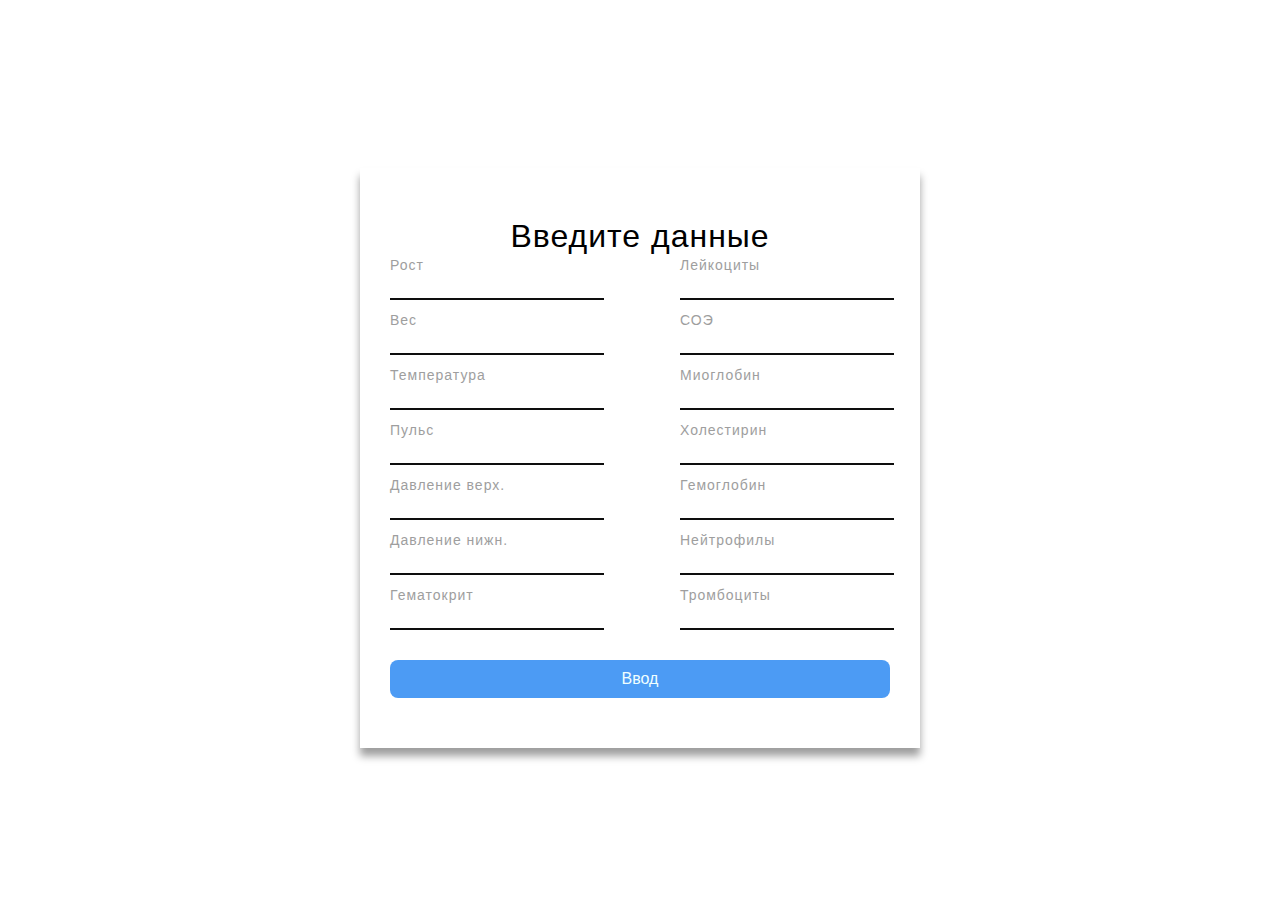
<file: src/main/resources/templates/index.html>
<!DOCTYPE html>
<html lang="en" xmlns:th="http://www.w3.org/1999/xhtml">
<head>
    <meta charset="UTF-8">
    <meta http-equiv="X-UA-Compatible" content="IE=edge">
    <meta name="viewport" content="width=device-width, initial-scale=1.0">
	<link href="style.css" rel="stylesheet" />
    <title>Document</title>
</head>
<body>
<style>
	body {
    height:100vh;
    display:flex;
    justify-content: center;
    align-items: center;
    font-family: sans-serif;
    letter-spacing: 1px;
}

.form {
    box-shadow: 0 8px 8px #9e9e9e;
    padding:30px 30px;
    width: 500px;
}

.group {
    position: relative;
    margin-bottom: 30px;
}

.container .title,.submit{
    margin: 20px 0;
}

.title {
    text-align: center;
    font-weight: normal;
}

.textbox {
    width: 100%;
    font-size: 18px;
    background-color: transparent;
    outline: none;
    border:none;
    border-bottom: 2px solid #0e0e0e;
    transition: 0.3s;
}

.label {
    position:absolute;
    z-index: -1;
    top:0;
    color:#9e9e9e;
    transition: 0.3s;

}

.submit {
    width:100%;
    padding:10px 20px;
    font-size: 16px;
    margin-top: 0;
    border:none;
    border-radius: 8px;
    color:azure;
    background-color: rgba(0,113,240,0.7);
}


.textbox:focus,
.textbox:hover {
    border-color: rgba(0,113,240,0.7);
}

.textbox:focus ~ .label,
.textbox:not(:placeholder-shown) ~ .label {
    top:-18px;
    font-size: 14px;
    color: #9e9e9e;
}


.submit:hover {
    background-color: rgba(24, 98, 148, 0.7);
}

.block-list {
    display: flex;
    gap: 80px;
}

</style>
    <form method="post" action="#" th:action="@{/}" class="form" th:object="${person}">
        <div class="container">
            <h1 class="title">Введите данные</h1>
	        <div class="block-list"th:object="${person}">
		        <div class = "container" th:object="${person}">
			        <div class="group">
				        <input class = "textbox" type="integer" id="height" name="height" th:field="*{height}" required/>
				        <label class = "label">Рост</label>
			        </div>

			        <div class="group">
				        <input class = "textbox" type="integer" id="weight" name="weight" th:field="*{weight}" required/>
				        <label class = "label">Вес</label>
			        </div>

			        <div class="group">
				        <input class = "textbox" type="double" id="temp" name="temperature" th:field="*{temperature}" required/>
				        <label class = "label">Температура</label>
			        </div>

			        <div class="group">
				        <input class = "textbox" type="integer" id="pulse" name="pulse" th:field="*{pressureCharacteristics.pulse}" required/>
				        <label class = "label">Пульс</label>
			        </div>

			        <div class="group">
				        <input class = "textbox" type="integer" id="pressureH" name="pressureHigh" th:field="*{pressureCharacteristics.pressureHigh}" required/>
				        <label class = "label">Давление верх.</label>
			        </div>

			        <div class="group">
				        <input class = "textbox" type="integer" id="pressureL" name="pressureLow" th:field="*{pressureCharacteristics.pressureLow}" required/>
				        <label class = "label">Давление нижн.</label>
			        </div>

			        <div class="group">
				        <input class = "textbox" type="integer" id="gemat" name="gematokrit" th:field="*{bloodCharacteristics.gematokrit}" required/>
				        <label class = "label">Гематокрит</label>
			        </div>
		        </div>

		        <div class="container">
			        <div class="group">
				        <input class = "textbox" type="integer" id="lei" name="leikocites" th:field="*{bloodCharacteristics.leikocites}" required/>
				        <label class = "label">Лейкоциты</label>
			        </div>

			        <div class="group">
				        <input class = "textbox" type="integer" id="coe" name="coe" th:field="*{bloodCharacteristics.coe}" required/>
				        <label class = "label">СОЭ</label>
			        </div>

			        <div class="group">
				        <input class = "textbox" type="integer" id="mio" name="mioglobin" th:field="*{bloodCharacteristics.mioglobin}" required/>
				        <label class = "label">Миоглобин</label>
			        </div>

			        <div class="group">
				        <input class = "textbox" type="integer" id="hol" name="kholeterine" th:field="*{bloodCharacteristics.kholeterine}" required/>
				        <label class = "label">Холестирин</label>
			        </div>

			        <div class="group">
				        <input class = "textbox" type="integer" id="gem" name="gemoglobin" th:field="*{bloodCharacteristics.gemoglobin}" required/>
				        <label class = "label">Гемоглобин</label>
			        </div>

			        <div class="group">
				        <input class = "textbox" type="integer" id="nei" name="neitrofily" th:field="*{bloodCharacteristics.neitrofily}" required/>
				        <label class = "label">Нейтрофилы</label>
			        </div>

			        <div class="group">
				        <input class = "textbox" type="integer" id="trom" name="trombocity" th:field="*{bloodCharacteristics.trombocity}" required/>
				        <label class = "label">Тромбоциты</label>
			        </div>

		        </div>
        </div>
	        <input type="submit" class="submit" value="Ввод"/>
        </div>
    </form>
</body>
</html>
</file>
<file: src/main/resources/templates/style.css>
body {
    height:100vh;
    display:flex;
    justify-content: center;
    align-items: center;
    font-family: sans-serif;
    letter-spacing: 1px;
}

.form {
    box-shadow: 0 8px 8px #9e9e9e;
    padding:30px 30px;
    width: 500px;
}

.group {
    position: relative;
    margin-bottom: 30px;
}

.container .title,.submit{
    margin: 20px 0;
}

.title {
    text-align: center;
    font-weight: normal;
}

.textbox {
    width: 100%;
    font-size: 18px;
    background-color: transparent;
    outline: none;
    border:none;
    border-bottom: 2px solid #0e0e0e;
    transition: 0.3s;
}

.label {
    position:absolute;
    z-index: -1;
    top:0;
    color:#9e9e9e;
    transition: 0.3s;

}

.submit {
    width:100%;
    padding:10px 20px;
    font-size: 16px;
    margin-top: 0;
    border:none;
    border-radius: 8px;
    color:azure;
    background-color: rgba(0,113,240,0.7);
}


.textbox:focus,
.textbox:hover {
    border-color: rgba(0,113,240,0.7);
}

.textbox:focus ~ .label, 
.textbox:not(:placeholder-shown) ~ .label {
    top:-18px;
    font-size: 14px;
    color: #9e9e9e;
}


.submit:hover {
    background-color: rgba(24, 98, 148, 0.7);
}

.block-list {
    display: flex;
    gap: 80px;
}
</file>
